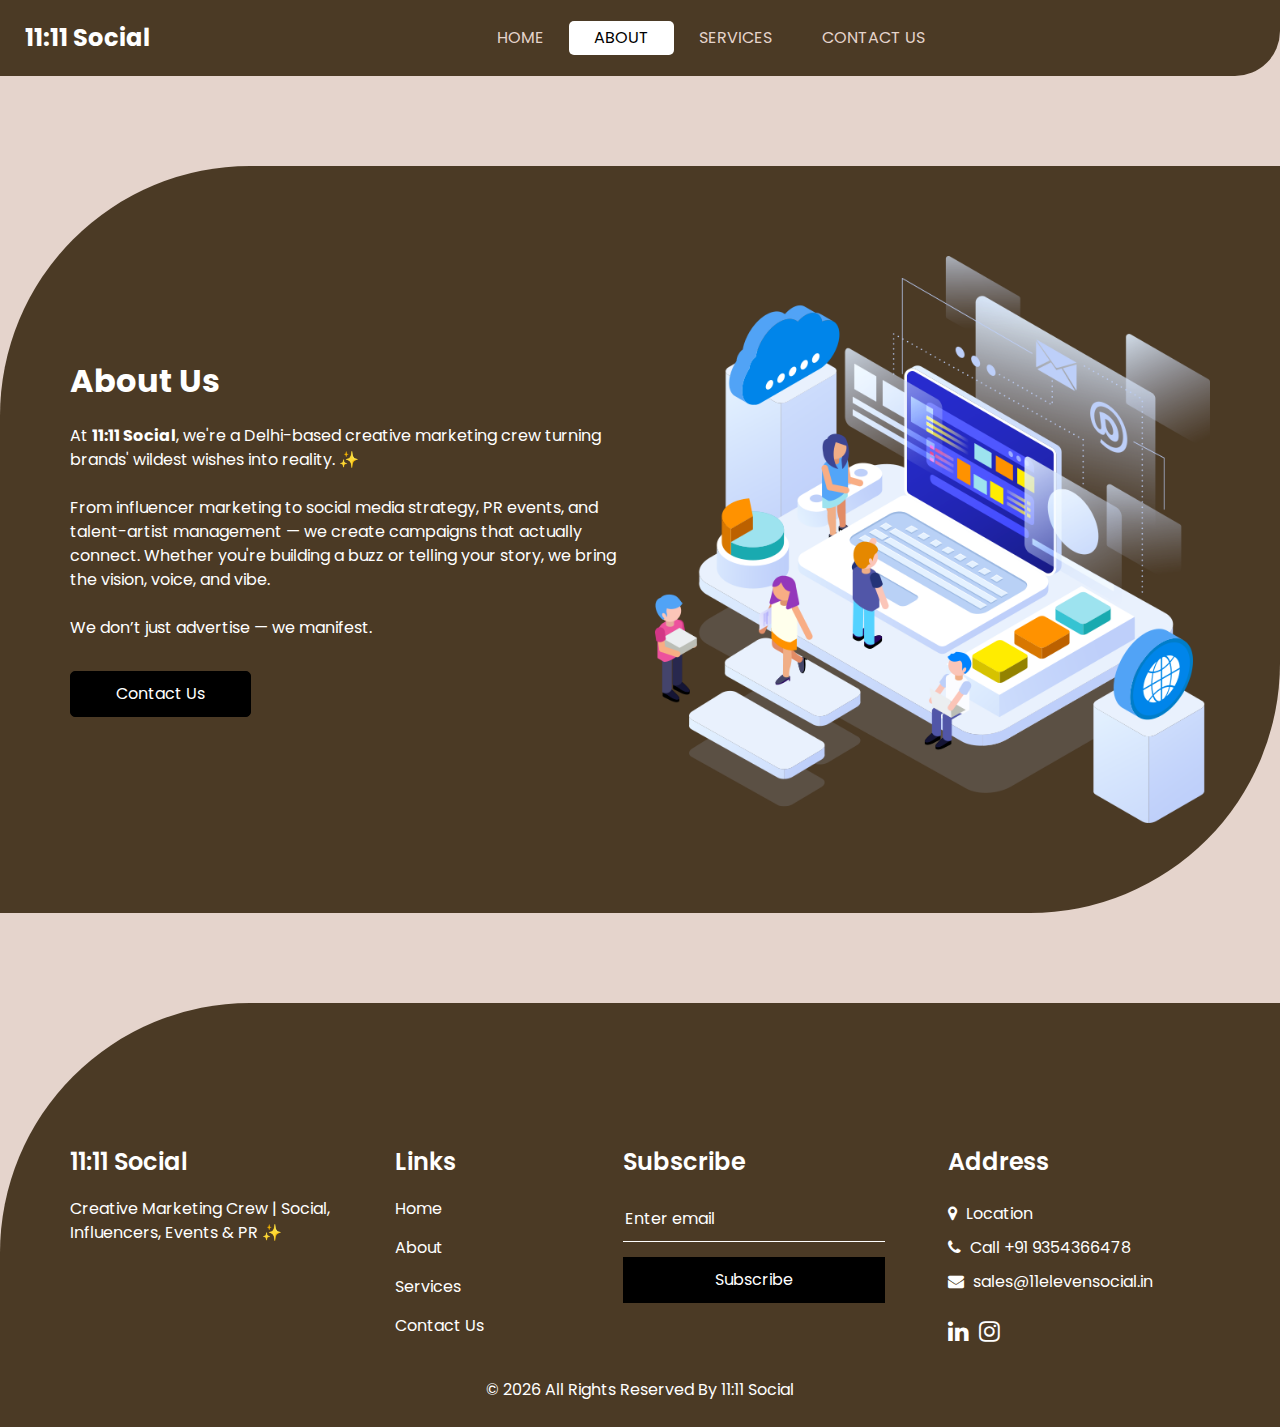
<file: about.html>
<!DOCTYPE html>
<html lang="en">

<head>
  <!-- Basic -->
  <meta charset="utf-8" />
  <meta http-equiv="X-UA-Compatible" content="IE=edge" />
  <!-- Mobile Metas -->
  <meta name="viewport" content="width=device-width, initial-scale=1, shrink-to-fit=no" />
  <!-- Site Metas -->
  <meta name="keywords" content="" />
  <meta name="description" content="" />
  <meta name="author" content="" />

  <title>11:11 Social</title>


  <!-- bootstrap core css -->
  <link rel="stylesheet" type="text/css" href="css/bootstrap.css" />

  <!-- font awesome style -->
  <link href="css/font-awesome.min.css" rel="stylesheet" />

  <!-- Custom styles for this template -->
  <link href="css/style.css" rel="stylesheet" />
  <!-- responsive style -->
  <link href="css/responsive.css" rel="stylesheet" />

</head>

<body class="sub_page">

  <div class="hero_area">
    <!-- header section strats -->
    <header class="header_section">
      <div class="container-fluid">
        <nav class="navbar navbar-expand-lg custom_nav-container ">
          <a class="navbar-brand" href="index.html">
            <span>
              11:11 Social
            </span>
          </a>

          <button class="navbar-toggler" type="button" data-toggle="collapse" data-target="#navbarSupportedContent" aria-controls="navbarSupportedContent" aria-expanded="false" aria-label="Toggle navigation">
            <span class=""> </span>
          </button>

          <div class="collapse navbar-collapse" id="navbarSupportedContent">
            <ul class="navbar-nav  ">
              <li class="nav-item ">
                <a class="nav-link" href="index.html">Home <span class="sr-only">(current)</span></a>
              </li>
              <li class="nav-item active">
                <a class="nav-link" href="about.html"> About</a>
              </li>
              <li class="nav-item">
                <a class="nav-link" href="service.html">Services</a>
              </li>
              <li class="nav-item">
                <a class="nav-link" href="contact.html">Contact Us</a>
              </li>
            </ul>
            <div class="quote_btn-container">
              <a href="" class="quote_btn">
                Get A Quote
              </a>
            </div>
          </div>
        </nav>
      </div>
    </header>
    <!-- end header section -->
  </div>

<!-- about section -->

<section class="about_section layout_padding layout_margin">
  <div class="container">
    <div class="row">
      <div class="col-md-6">
        <div class="detail-box">
          <div class="heading_container">
            <h2>About Us</h2>
          </div>
          <p>
            At <strong>11:11 Social</strong>, we're a Delhi-based creative marketing crew turning brands' wildest wishes into reality. ✨
            <br><br>
            From influencer marketing to social media strategy, PR events, and talent-artist management — we create campaigns that actually connect. Whether you're building a buzz or telling your story, we bring the vision, voice, and vibe.
            <br><br>
            We don’t just advertise — we manifest.
          </p>
          <a href="contact.html">Contact Us</a>
        </div>
      </div>
      <div class="col-md-6">
        <div class="img-box">
          <img src="images/about-img.png" alt="Creative team illustration">
        </div>
      </div>
    </div>
  </div>
</section>

<!-- end about section -->


  <div class="footer_container">
    <!-- info section -->

    <section class="info_section ">
      <div class="container">
        <div class="row">
          <div class="col-md-6 col-lg-3 ">
            <div class="info_detail">
              <h4>
                11:11 Social
              </h4>
              <p>
                Creative Marketing Crew | Social, Influencers, Events & PR ✨
              </p>
            </div>
          </div>
          <div class="col-md-6 col-lg-2 mx-auto">
            <div class="info_link_box">
              <h4>
                Links
              </h4>
              <div class="info_links">
                <a class="" href="index.html">
                  Home
                </a>
                <a class="" href="about.html">
                  About
                </a>
                <a class="" href="service.html">
                  Services
                </a>
                <a class="" href="contact.html">
                  Contact Us
                </a>
              </div>
            </div>
          </div>
<div class="col-md-6 col-lg-3">
  <h4>Subscribe</h4>
  <form action="https://formspree.io/f/mpwdznjl" method="POST">
    <input type="email" name="email" placeholder="Enter email" required />
    <button type="submit">
      Subscribe
    </button>
  </form>
</div>
          <div class="col-md-6 col-lg-3 mb-0 ml-auto">
            <div class="info_contact">
              <h4>
                Address
              </h4>
              <div class="contact_link_box">
                <a href="https://www.google.com/maps/place/11:11+Social/@28.7133293,77.1374536,17z/data=!3m1!4b1!4m6!3m5!1s0x390d01e064812caf:0xd50f9f1f797c3163!8m2!3d28.7133293!4d77.1400285!16s%2Fg%2F11w46kpl4r?entry=ttu&g_ep=EgoyMDI1MDQyMS4wIKXMDSoASAFQAw%3D%3D">
                  <i class="fa fa-map-marker" aria-hidden="true"></i>
                  <span>
                    Location
                  </span>
                </a>
                <a href="">
                  <i class="fa fa-phone" aria-hidden="true"></i>
                  <span>
                    Call +91 9354366478
                  </span>
                </a>
                <a href="">
                  <i class="fa fa-envelope" aria-hidden="true"></i>
                  <span>
                    sales@11elevensocial.in
                  </span>
                </a>
              </div>
            </div>
            <div class="info_social">
              <a href="https://in.linkedin.com/company/11-11-social">
                <i class="fa fa-linkedin" aria-hidden="true"></i>
              </a>
              <a href="https://www.instagram.com/11eleven.social/">
                <i class="fa fa-instagram" aria-hidden="true"></i>
            </div>
          </div>
        </div>
      </div>
    </section>

    <!-- end info section -->

    <!-- footer section -->
    <footer class="footer_section">
      <div class="container">
        <p>
          &copy; <span id="displayYear"></span> All Rights Reserved By
          <a href="//">11:11 Social</a>
        </p>
      </div>
    </footer>
    <!-- footer section -->
  </div>

  <!-- jQery -->
  <script src="js/jquery-3.4.1.min.js"></script>
  <!-- popper js -->
  <script src="https://cdn.jsdelivr.net/npm/popper.js@1.16.0/dist/umd/popper.min.js" integrity="sha384-Q6E9RHvbIyZFJoft+2mJbHaEWldlvI9IOYy5n3zV9zzTtmI3UksdQRVvoxMfooAo" crossorigin="anonymous">
  </script>
  <!-- bootstrap js -->
  <script src="js/bootstrap.js"></script>
  <script src="js/custom.js"></script>

</body>

</html>
</file>
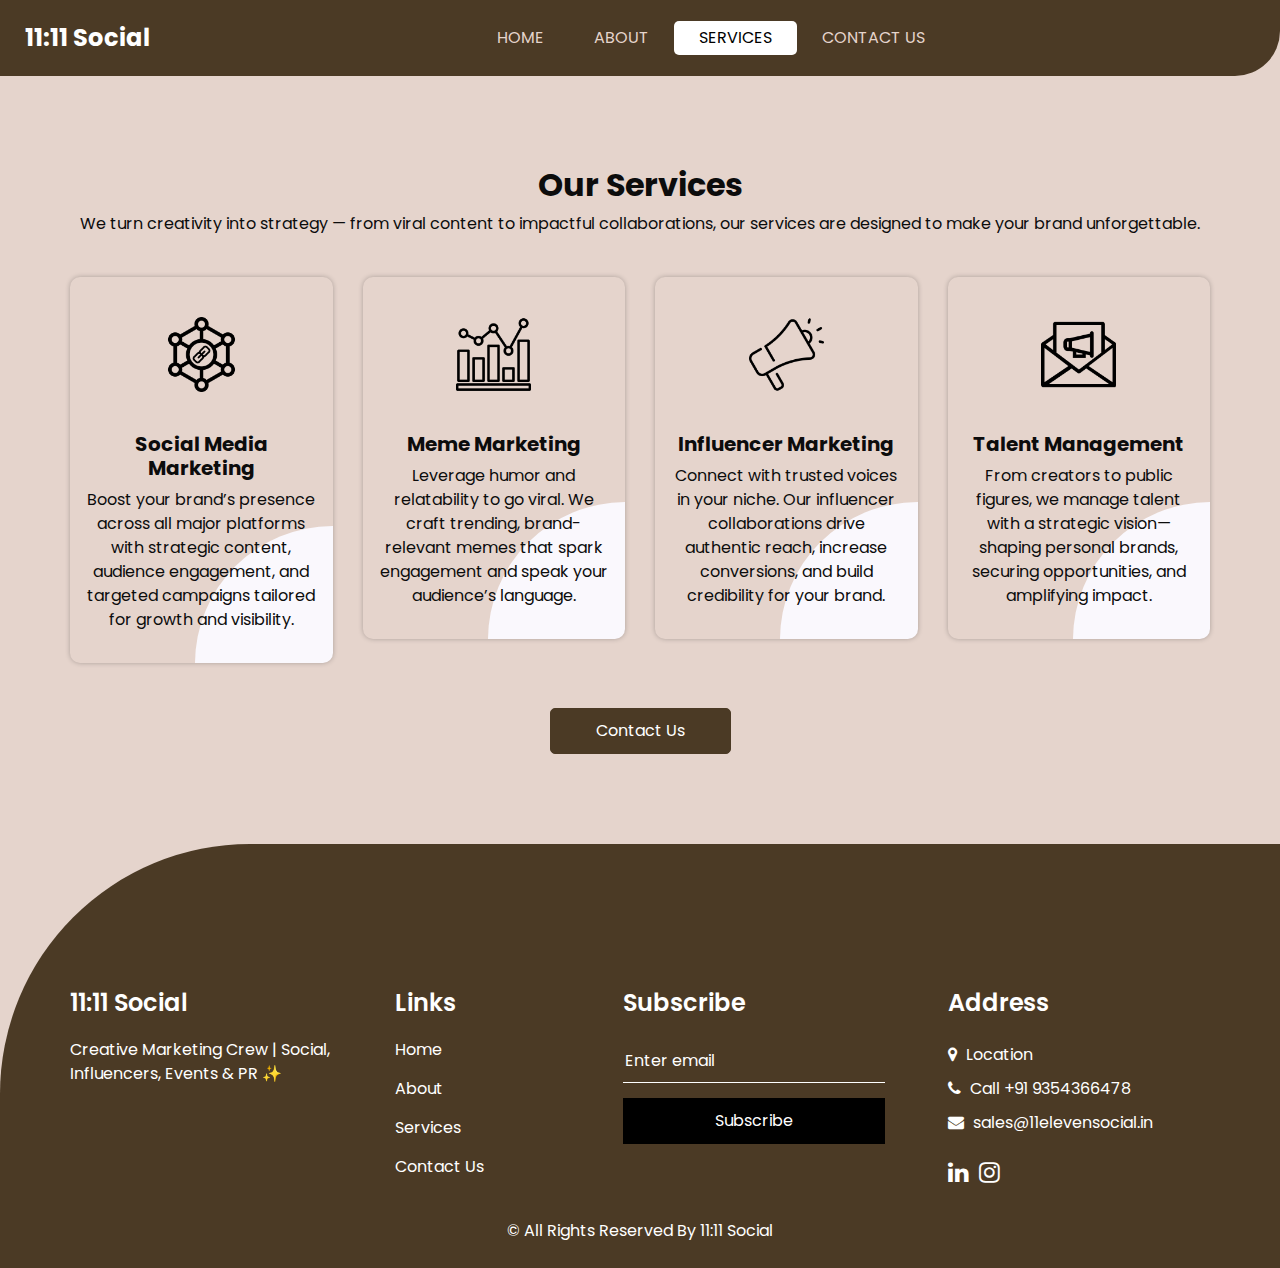
<file: service.html>
<!DOCTYPE html>
<html lang="en">

<head>
  <!-- Basic -->
  <meta charset="utf-8" />
  <meta http-equiv="X-UA-Compatible" content="IE=edge" />
  <!-- Mobile Metas -->
  <meta name="viewport" content="width=device-width, initial-scale=1, shrink-to-fit=no" />
  <!-- Site Metas -->
  <meta name="keywords" content="" />
  <meta name="description" content="" />
  <meta name="author" content="" />

  <title>11:11 Social</title>


  <!-- bootstrap core css -->
  <link rel="stylesheet" type="text/css" href="css/bootstrap.css" />

  <!-- font awesome style -->
  <link href="css/font-awesome.min.css" rel="stylesheet" />

  <!-- Custom styles for this template -->
  <link href="css/style.css" rel="stylesheet" />
  <!-- responsive style -->
  <link href="css/responsive.css" rel="stylesheet" />

</head>

<body class="sub_page">

  <div class="hero_area">
    <!-- header section strats -->
    <header class="header_section">
      <div class="container-fluid">
        <nav class="navbar navbar-expand-lg custom_nav-container ">
          <a class="navbar-brand" href="index.html">
            <span>
              11:11 Social
            </span>
          </a>

          <button class="navbar-toggler" type="button" data-toggle="collapse" data-target="#navbarSupportedContent" aria-controls="navbarSupportedContent" aria-expanded="false" aria-label="Toggle navigation">
            <span class=""> </span>
          </button>

          <div class="collapse navbar-collapse" id="navbarSupportedContent">
            <ul class="navbar-nav  ">
              <li class="nav-item ">
                <a class="nav-link" href="index.html">Home <span class="sr-only">(current)</span></a>
              </li>
              <li class="nav-item">
                <a class="nav-link" href="about.html"> About</a>
              </li>
              <li class="nav-item active">
                <a class="nav-link" href="service.html">Services</a>
              </li>
              <li class="nav-item">
                <a class="nav-link" href="contact.html">Contact Us</a>
              </li>
            </ul>
            <div class="quote_btn-container">
              <a href="" class="quote_btn">
                Get A Quote
              </a>
            </div>
          </div>
        </nav>
      </div>
    </header>
    <!-- end header section -->
  </div>

  <!-- service section -->
  <section class="service_section layout_padding">
    <div class="container">
      <div class="heading_container">
        <h2>
          Our Services
        </h2>
        <p>
          We turn creativity into strategy — from viral content to impactful collaborations, our services are designed to make your brand unforgettable.
        </p>
      </div>
      <div class="row">
        <div class="col-md-6 col-lg-3">
          <div class="box">
            <div class="img-box">
              <img src="images/s1.png" alt="">
            </div>
            <div class="detail-box">
              <h5>
                Social Media Marketing
              </h5>
              <p>
                Boost your brand’s presence across all major platforms with strategic content, audience engagement, and targeted campaigns tailored for growth and visibility.
              </p>
            </div>
          </div>
        </div>
        <div class="col-md-6 col-lg-3">
          <div class="box">
            <div class="img-box">
              <img src="images/s2.png" alt="">
            </div>
            <div class="detail-box">
              <h5>
                Meme Marketing
              </h5>
              <p>
                Leverage humor and relatability to go viral. We craft trending, brand-relevant memes that spark engagement and speak your audience’s language.
              </p>
            </div>
          </div>
        </div>
        <div class="col-md-6 col-lg-3">
          <div class="box">
            <div class="img-box">
              <img src="images/s3.png" alt="">
            </div>
            <div class="detail-box">
              <h5>
                Influencer Marketing
              </h5>
              <p>
                Connect with trusted voices in your niche. Our influencer collaborations drive authentic reach, increase conversions, and build credibility for your brand.
              </p>
            </div>
          </div>
        </div>
        <div class="col-md-6 col-lg-3">
          <div class="box">
            <div class="img-box">
              <img src="images/s4.png" alt="">
            </div>
            <div class="detail-box">
              <h5>
                Talent Management
              </h5>
              <p>
                From creators to public figures, we manage talent with a strategic vision—shaping personal brands, securing opportunities, and amplifying impact.
              </p>
            </div>
          </div>
        </div>
      </div>
      <div class="btn-box">
        <a href="contact.html">
          Contact Us
        </a>
      </div>
    </div>
  </section>
  <!-- end service section -->


  <div class="footer_container">
    <!-- info section -->

    <section class="info_section ">
      <div class="container">
        <div class="row">
          <div class="col-md-6 col-lg-3 ">
            <div class="info_detail">
              <h4>
                11:11 Social
              </h4>
              <p>
                Creative Marketing Crew | Social, Influencers, Events & PR ✨
              </p>
            </div>
          </div>
          <div class="col-md-6 col-lg-2 mx-auto">
            <div class="info_link_box">
              <h4>
                Links
              </h4>
              <div class="info_links">
                <a class="" href="index.html">
                  Home
                </a>
                <a class="" href="about.html">
                  About
                </a>
                <a class="" href="service.html">
                  Services
                </a>
                <a class="" href="contact.html">
                  Contact Us
                </a>
              </div>
            </div>
          </div>
<div class="col-md-6 col-lg-3">
  <h4>Subscribe</h4>
  <form action="https://formspree.io/f/mpwdznjl" method="POST">
    <input type="email" name="email" placeholder="Enter email" required />
    <button type="submit">
      Subscribe
    </button>
  </form>
</div>
          <div class="col-md-6 col-lg-3 mb-0 ml-auto">
            <div class="info_contact">
              <h4>
                Address
              </h4>
              <div class="contact_link_box">
                <a href="https://www.google.com/maps/place/11:11+Social/@28.7133293,77.1374536,17z/data=!3m1!4b1!4m6!3m5!1s0x390d01e064812caf:0xd50f9f1f797c3163!8m2!3d28.7133293!4d77.1400285!16s%2Fg%2F11w46kpl4r?entry=ttu&g_ep=EgoyMDI1MDQyMS4wIKXMDSoASAFQAw%3D%3D">
                  <i class="fa fa-map-marker" aria-hidden="true"></i>
                  <span>
                    Location
                  </span>
                </a>
                <a href="">
                  <i class="fa fa-phone" aria-hidden="true"></i>
                  <span>
                    Call +91 9354366478
                  </span>
                </a>
                <a href="">
                  <i class="fa fa-envelope" aria-hidden="true"></i>
                  <span>
                    sales@11elevensocial.in
                  </span>
                </a>
              </div>
            </div>
            <div class="info_social">
              <a href="https://in.linkedin.com/company/11-11-social">
                <i class="fa fa-linkedin" aria-hidden="true"></i>
              </a>
              <a href="https://www.instagram.com/11eleven.social/">
                <i class="fa fa-instagram" aria-hidden="true"></i>
            </div>
          </div>
        </div>
      </div>
    </section>

    <!-- end info section -->

    <!-- footer section -->
    <footer class="footer_section">
      <div class="container">
        <p>
          &copy; <span id="displayYear"></span> All Rights Reserved By
          <a href="//">11:11 Social</a>
        </p>
      </div>
    </footer>
    <!-- footer section -->
  </div>

  <!-- jQery -->
  <script src="js/jquery-3.4.1.min.js"></script>
  <!-- popper js -->
  <script src="https://cdn.jsdelivr.net/npm/popper.js@1.16.0/dist/umd/popper.min.js" integrity="sha384-Q6E9RHvbIyZFJoft+2mJbHaEWldlvI9IOYy5n3zV9zzTtmI3UksdQRVvoxMfooAo" crossorigin="anonymous">
  </script>
  <!-- bootstrap js -->
  <script src="js/bootstrap.js"></script>

</body>

</html>
</file>
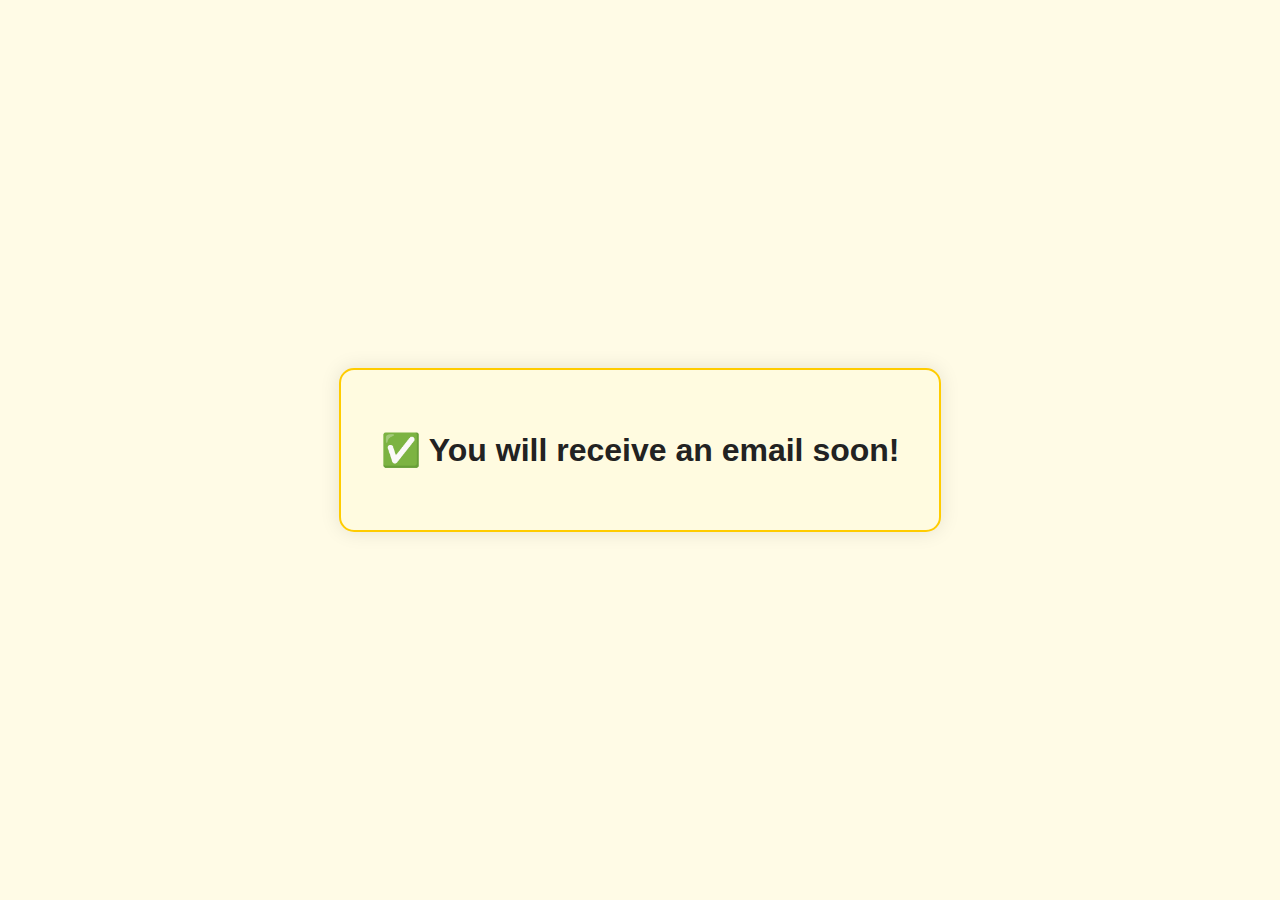
<file: thank-you.html>
<!DOCTYPE html>
<html lang="en">
<head>
  <meta charset="UTF-8" />
  <meta name="viewport" content="width=device-width, initial-scale=1.0"/>
  <title>Thank You</title>
  <style>
    body {
      font-family: Arial, sans-serif;
      background-color: #fffbe6;
      display: flex;
      justify-content: center;
      align-items: center;
      height: 100vh;
      margin: 0;
    }
    .thank-you-box {
      text-align: center;
      border: 2px solid #ffcc00;
      padding: 40px;
      border-radius: 15px;
      background-color: #fffbe0;
      box-shadow: 0 0 20px rgba(0, 0, 0, 0.1);
    }
    .thank-you-box h1 {
      font-size: 2rem;
      color: #222;
    }
  </style>
</head>
<body>
  <div class="thank-you-box">
    <h1>✅ You will receive an email soon!</h1>
  </div>
</body>
</html>
</file>
<file: css/style.css>
@import url("https://fonts.googleapis.com/css2?family=Poppins:wght@400;600;700&display=swap");
body {
  font-family: "Poppins", sans-serif;
  color: #0c0c0c;
  background-color: #e5d4cc;
  overflow-x: hidden;
}

.layout_padding {
  padding: 90px 0;
}

.layout_margin {
  margin: 90px 0;
}

.layout_padding2 {
  padding: 75px 0;
}

.layout_padding2-top {
  padding-top: 75px;
}

.layout_padding2-bottom {
  padding-bottom: 75px;
}

.layout_padding-top {
  padding-top: 90px;
}

.layout_padding-bottom {
  padding-bottom: 90px;
}

.heading_container {
  display: -webkit-box;
  display: -ms-flexbox;
  display: flex;
  -webkit-box-orient: vertical;
  -webkit-box-direction: normal;
      -ms-flex-direction: column;
          flex-direction: column;
  -webkit-box-align: start;
      -ms-flex-align: start;
          align-items: flex-start;
}

.heading_container h2 {
  position: relative;
  font-weight: bold;
}

.heading_container h2 span {
  color: #4b3a25;
}

.heading_container.heading_center {
  -webkit-box-align: center;
      -ms-flex-align: center;
          align-items: center;
  text-align: center;
}

a,
a:hover,
a:focus {
  text-decoration: none;
}

a:hover,
a:focus {
  color: initial;
}

.btn,
.btn:focus {
  outline: none !important;
  -webkit-box-shadow: none;
          box-shadow: none;
}

/*header section*/
.hero_area {
  position: relative;
  min-height: 100vh;
  display: -webkit-box;
  display: -ms-flexbox;
  display: flex;
  -webkit-box-orient: vertical;
  -webkit-box-direction: normal;
      -ms-flex-direction: column;
          flex-direction: column;
  background-color: #4b3a25;
  border-radius: 0 0 350px 0;
}

.sub_page .hero_area {
  min-height: auto;
  border-radius: 0 0 45px 0;
}

.header_section {
  padding: 15px 0;
}

.header_section .container-fluid {
  padding-right: 25px;
  padding-left: 25px;
}

.navbar-brand span {
  font-weight: bold;
  color: #ffffff;
  font-size: 24px;
}

.custom_nav-container {
  padding: 0;
}

.custom_nav-container .navbar-nav {
  margin: auto;
}

.custom_nav-container .navbar-nav .nav-item .nav-link {
  padding: 5px 25px;
  color: #e5d4cc;
  text-align: center;
  text-transform: uppercase;
  border-radius: 5px;
  -webkit-transition: all 0.3s;
  transition: all 0.3s;
}

.custom_nav-container .navbar-nav .nav-item:hover .nav-link, .custom_nav-container .navbar-nav .nav-item.active .nav-link {
  color: #000000;
  background-color: #ffffff;
}

.custom_nav-container .navbar-toggler {
  outline: none;
}

.custom_nav-container .navbar-toggler {
  padding: 0;
  width: 37px;
  height: 42px;
  -webkit-transition: all 0.3s;
  transition: all 0.3s;
}

.custom_nav-container .navbar-toggler span {
  display: block;
  width: 35px;
  height: 4px;
  background-color: #ffffff;
  margin: 7px 0;
  -webkit-transition: all 0.3s;
  transition: all 0.3s;
  position: relative;
  border-radius: 5px;
  transition: all 0.3s;
}

.custom_nav-container .navbar-toggler span::before, .custom_nav-container .navbar-toggler span::after {
  content: "";
  position: absolute;
  left: 0;
  height: 100%;
  width: 100%;
  background-color: #ffffff;
  top: -10px;
  border-radius: 5px;
  -webkit-transition: all 0.3s;
  transition: all 0.3s;
}

.custom_nav-container .navbar-toggler span::after {
  top: 10px;
}

.custom_nav-container .navbar-toggler[aria-expanded="true"] {
  -webkit-transform: rotate(360deg);
          transform: rotate(360deg);
}

.custom_nav-container .navbar-toggler[aria-expanded="true"] span {
  -webkit-transform: rotate(45deg);
          transform: rotate(45deg);
}

.custom_nav-container .navbar-toggler[aria-expanded="true"] span::before, .custom_nav-container .navbar-toggler[aria-expanded="true"] span::after {
  -webkit-transform: rotate(90deg);
          transform: rotate(90deg);
  top: 0;
}

.custom_nav-container .navbar-toggler[aria-expanded="true"] .s-1 {
  -webkit-transform: rotate(45deg);
          transform: rotate(45deg);
  margin: 0;
  margin-bottom: -4px;
}

.custom_nav-container .navbar-toggler[aria-expanded="true"] .s-2 {
  display: none;
}

.custom_nav-container .navbar-toggler[aria-expanded="true"] .s-3 {
  -webkit-transform: rotate(-45deg);
          transform: rotate(-45deg);
  margin: 0;
  margin-top: -4px;
}

.custom_nav-container .navbar-toggler[aria-expanded="false"] .s-1,
.custom_nav-container .navbar-toggler[aria-expanded="false"] .s-2,
.custom_nav-container .navbar-toggler[aria-expanded="false"] .s-3 {
  -webkit-transform: none;
          transform: none;
}

.quote_btn-container {
  display: -webkit-box;
  display: -ms-flexbox;
  display: flex;
  -webkit-box-align: center;
      -ms-flex-align: center;
          align-items: center;
}

.quote_btn-container a {
  color: #000000;
  text-transform: uppercase;
}

.quote_btn-container a span {
  margin-left: 5px;
}

.quote_btn-container a:hover {
  color: #000000;
}

.quote_btn-container .quote_btn {
  display: inline-block;
  padding: 5px 25px;
  background-color: #000000;
  color: #ffffff;
  border-radius: 5px;
  -webkit-transition: all 0.3s;
  transition: all 0.3s;
  border: 1px solid #000000;
}

.quote_btn-container .quote_btn:hover {
  color: #ffffff;
  -webkit-transform: translateY(-3px);
          transform: translateY(-3px);
}

/*end header section*/
/* slider section */
.slider_section {
  -webkit-box-flex: 1;
      -ms-flex: 1;
          flex: 1;
  display: -webkit-box;
  display: -ms-flexbox;
  display: flex;
  -webkit-box-align: center;
      -ms-flex-align: center;
          align-items: center;
  padding: 45px 0;
}

.slider_section .row {
  -webkit-box-align: center;
      -ms-flex-align: center;
          align-items: center;
}

.slider_section #customCarousel1 {
  width: 100%;
  position: unset;
}

.slider_section .detail-box {
  text-align: center;
  color: #ffffff;
}

.slider_section .detail-box h1 {
  font-weight: bold;
  margin-bottom: 20px;
}

.slider_section .detail-box .btn-box {
  display: -webkit-box;
  display: -ms-flexbox;
  display: flex;
  -webkit-box-pack: center;
      -ms-flex-pack: center;
          justify-content: center;
  margin: 0 -5px;
  margin-top: 45px;
}

.slider_section .detail-box .btn-box a {
  margin: 5px;
  text-align: center;
  width: 185px;
}

.slider_section .detail-box .btn-box .btn1 {
  display: inline-block;
  padding: 12px 15px;
  background-color: #5a2a8f;
  color: #ffffff;
  border-radius: 5px;
  -webkit-transition: all 0.3s;
  transition: all 0.3s;
  border: 1px solid #5a2a8f;
}

.slider_section .detail-box .btn-box .btn1:hover {
  color: #ffffff;
  -webkit-transform: translateY(-3px);
          transform: translateY(-3px);
}

.slider_section .img-box img {
  width: 100%;
}

.slider_section .carousel-indicators {
  position: unset;
  margin: 0;
  -webkit-box-pack: center;
      -ms-flex-pack: center;
          justify-content: center;
  -webkit-box-align: center;
      -ms-flex-align: center;
          align-items: center;
  margin-top: 45px;
}

.slider_section .carousel-indicators li {
  background-color: #ffffff;
  width: 15px;
  height: 15px;
  border-radius: 100%;
  opacity: 1;
}

.slider_section .carousel-indicators li.active {
  width: 23px;
  height: 23px;
  background-color: #000000;
}

.service_section {
  text-align: center;
}

.service_section .heading_container {
  -webkit-box-align: center;
      -ms-flex-align: center;
          align-items: center;
}

.service_section .box {
  margin-top: 25px;
  padding: 15px;
  border-radius: 10px;
  -webkit-box-shadow: 0 0 5px 0 rgba(0, 0, 0, 0.25);
          box-shadow: 0 0 5px 0 rgba(0, 0, 0, 0.25);
  position: relative;
  overflow: hidden;
  -webkit-transition: all 0.3s;
  transition: all 0.3s;
}

.service_section .box::before {
  content: "";
  width: 275px;
  height: 275px;
  position: absolute;
  right: -137.5px;
  bottom: -137.5px;
  background-color: #faf8fd;
  z-index: -1;
  border-radius: 100%;
  -webkit-transition: all 0.3s;
  transition: all 0.3s;
}

.service_section .box .img-box {
  display: -webkit-box;
  display: -ms-flexbox;
  display: flex;
  -webkit-box-pack: center;
      -ms-flex-pack: center;
          justify-content: center;
  -webkit-box-align: center;
      -ms-flex-align: center;
          align-items: center;
  height: 125px;
  border-radius: 15px;
  -webkit-transition: all 0.3s;
  transition: all 0.3s;
}

.service_section .box .img-box img {
  width: 75px;
  -webkit-transition: all 0.3s;
  transition: all 0.3s;
}

.service_section .box .detail-box {
  margin-top: 15px;
}

.service_section .box .detail-box h5 {
  font-weight: bold;
  position: relative;
}

.service_section .box .detail-box a {
  color: inherit;
}

.service_section .box:hover {
  color: #ffffff;
}

.service_section .box:hover::before {
  -webkit-transform: scale(5);
          transform: scale(5);
  background-color: #4b3a25;
}

.service_section .box:hover img {
  -webkit-filter: invert(1);
          filter: invert(1);
}

.service_section .btn-box {
  display: -webkit-box;
  display: -ms-flexbox;
  display: flex;
  -webkit-box-pack: center;
      -ms-flex-pack: center;
          justify-content: center;
  margin-top: 45px;
}

.service_section .btn-box a {
  display: inline-block;
  padding: 10px 45px;
  background-color: #4b3a25;
  color: #ffffff;
  border-radius: 5px;
  -webkit-transition: all 0.3s;
  transition: all 0.3s;
  border: 1px solid #4b3a25;
}

.service_section .btn-box a:hover {
  color: #ffffff;
  -webkit-transform: translateY(-3px);
          transform: translateY(-3px);
}

.about_section {
  background-color: #4b3a25;
  color: #ffffff;
  border-radius: 250px 0 250px 0;
}

.about_section .row {
  -webkit-box-align: center;
      -ms-flex-align: center;
          align-items: center;
}

.about_section .img-box {
  position: relative;
}

.about_section .img-box img {
  width: 100%;
}

.about_section .detail-box p {
  margin-top: 15px;
}

.about_section .detail-box a {
  display: inline-block;
  padding: 10px 45px;
  background-color: #000000;
  color: #ffffff;
  border-radius: 5px;
  -webkit-transition: all 0.3s;
  transition: all 0.3s;
  border: 1px solid #000000;
  margin-top: 15px;
}

.about_section .detail-box a:hover {
  color: #ffffff;
  -webkit-transform: translateY(-3px);
          transform: translateY(-3px);
}

.case_section .heading_container {
  -webkit-box-align: center;
      -ms-flex-align: center;
          align-items: center;
}

.case_section .heading_container h2::before {
  left: 50%;
  -webkit-transform: translateX(-50%);
          transform: translateX(-50%);
}

.case_section .box {
  margin-top: 45px;
  background-color: #ffffff;
  -webkit-box-shadow: 0 0 10px 0 rgba(0, 0, 0, 0.15);
          box-shadow: 0 0 10px 0 rgba(0, 0, 0, 0.15);
  text-align: center;
}

.case_section .box .img-box {
  position: relative;
}

.case_section .box .img-box img {
  width: 100%;
}

.case_section .box .detail-box {
  padding: 25px;
}

.case_section .box .detail-box h5 {
  font-weight: bold;
}

.case_section .box .detail-box p {
  font-size: 15px;
}

.case_section .box .detail-box a {
  color: #4b3a25;
}

.client_section .box {
  display: -webkit-box;
  display: -ms-flexbox;
  display: flex;
  -webkit-box-orient: vertical;
  -webkit-box-direction: normal;
      -ms-flex-direction: column;
          flex-direction: column;
  -webkit-box-align: center;
      -ms-flex-align: center;
          align-items: center;
  margin: 45px 0;
  text-align: center;
}

.client_section .box .img-box {
  width: 125px;
  height: 125px;
  min-width: 125px;
  position: relative;
  margin-bottom: -62.5px;
}

.client_section .box .img-box img {
  width: 100%;
  border-radius: 100%;
}

.client_section .box .client_info .client_name h5 {
  font-weight: bold;
  margin-bottom: 0;
  text-transform: uppercase;
}

.client_section .box .client_info .client_name h6 {
  margin-bottom: 0;
  color: #4b3a25;
  font-weight: normal;
  font-size: 15px;
  text-transform: uppercase;
}

.client_section .box .client_info i {
  font-size: 24px;
}

.client_section .box p {
  margin-top: 15px;
}

.client_section .box .detail-box {
  background-color: #ffffff;
  background-color: #4b3a25;
  color: #ffffff;
  border-radius: 15px;
  padding: 85px 45px 15px 45px;
}

.client_section .carousel-indicators {
  position: unset;
  margin: 0;
  -webkit-box-pack: center;
      -ms-flex-pack: center;
          justify-content: center;
  -webkit-box-align: center;
      -ms-flex-align: center;
          align-items: center;
}

.client_section .carousel-indicators li {
  background-color: #4b3a25;
  width: 10px;
  height: 10px;
  border-radius: 100%;
  opacity: 1;
}

.client_section .carousel-indicators li.active {
  width: 20px;
  height: 20px;
  background-color: #000000;
}

.contact_section {
  position: relative;
}

.contact_section form {
  margin-top: 45px;
}

.contact_section input {
  width: 100%;
  border: none;
  height: 50px;
  margin-bottom: 25px;
  padding-left: 15px;
  background-color: transparent;
  outline: none;
  color: #000000;
  border: 1px solid #a5a5a5;
}

.contact_section input::-webkit-input-placeholder {
  color: #1c1b1b;
}

.contact_section input:-ms-input-placeholder {
  color: #1c1b1b;
}

.contact_section input::-ms-input-placeholder {
  color: #1c1b1b;
}

.contact_section input::placeholder {
  color: #1c1b1b;
}

.contact_section input.message-box {
  height: 120px;
}

.contact_section button {
  font-family: "Poppins", sans-serif;
  display: inline-block;
  padding: 10px 65px;
  background-color: #4b3a25;
  color: #ffffff;
  border-radius: 3px;
  -webkit-transition: all 0.3s;
  transition: all 0.3s;
  border: 1px solid #4b3a25;
  color: #fff;
  margin-top: 10px;
}

.contact_section button:hover {
  color: #ffffff;
  -webkit-transform: translateY(-3px);
          transform: translateY(-3px);
}

.contact_section .map_container {
  height: 100%;
  min-height: 325px;
  overflow: hidden;
  margin-left: 45px;
}

.contact_section .map_container .map {
  height: 100%;
}

.contact_section .map_container .map #googleMap {
  height: 100%;
}

.footer_container {
  background-color: #4b3a25;
  color: #ffffff;
  border-radius: 350px 0 0 0;
  padding-top: 145px;
}

/* info section */
.info_section h4 {
  font-weight: 600;
  margin-bottom: 20px;
}

.info_section .info_contact .contact_link_box {
  display: -webkit-box;
  display: -ms-flexbox;
  display: flex;
  -webkit-box-orient: vertical;
  -webkit-box-direction: normal;
      -ms-flex-direction: column;
          flex-direction: column;
}

.info_section .info_contact .contact_link_box a {
  margin: 5px 0;
  color: #ffffff;
}

.info_section .info_contact .contact_link_box a i {
  margin-right: 5px;
}

.info_section .info_contact .contact_link_box a:hover {
  color: #000000;
}

.info_section .info_social {
  display: -webkit-box;
  display: -ms-flexbox;
  display: flex;
  margin-top: 20px;
}

.info_section .info_social a {
  display: -webkit-box;
  display: -ms-flexbox;
  display: flex;
  -webkit-box-pack: center;
      -ms-flex-pack: center;
          justify-content: center;
  -webkit-box-align: center;
      -ms-flex-align: center;
          align-items: center;
  color: #ffffff;
  border-radius: 100%;
  margin-right: 10px;
  font-size: 24px;
}

.info_section .info_social a:hover {
  color: #000000;
}

.info_section .info_links {
  display: -webkit-box;
  display: -ms-flexbox;
  display: flex;
  -webkit-box-orient: vertical;
  -webkit-box-direction: normal;
      -ms-flex-direction: column;
          flex-direction: column;
  -ms-flex-wrap: wrap;
      flex-wrap: wrap;
}

.info_section .info_links a {
  display: -webkit-box;
  display: -ms-flexbox;
  display: flex;
  -webkit-box-align: center;
      -ms-flex-align: center;
          align-items: center;
  margin-bottom: 15px;
  color: #ffffff;
}

.info_section .info_links a:hover {
  color: #000000;
}

.info_section form input {
  border: none;
  border-bottom: 1px solid #ffffff;
  background-color: transparent;
  width: 100%;
  height: 45px;
  color: #ffffff;
  outline: none;
}

.info_section form input::-webkit-input-placeholder {
  color: #ffffff;
}

.info_section form input:-ms-input-placeholder {
  color: #ffffff;
}

.info_section form input::-ms-input-placeholder {
  color: #ffffff;
}

.info_section form input::placeholder {
  color: #ffffff;
}

.info_section form button {
  width: 100%;
  text-align: center;
  display: inline-block;
  padding: 10px 55px;
  background-color: #000000;
  color: #ffffff;
  border-radius: 0;
  -webkit-transition: all 0.3s;
  transition: all 0.3s;
  border: 1px solid #000000;
  margin-top: 15px;
}

.info_section form button:hover {
  color: #ffffff;
  -webkit-transform: translateY(-3px);
          transform: translateY(-3px);
}

/* end info section */
/* footer section*/
.footer_section {
  position: relative;
  text-align: center;
}

.footer_section p {
  padding: 25px 0;
  margin: 0;
}

.footer_section p a {
  color: inherit;
}
/*# sourceMappingURL=style.css.map */

.carousel-control-prev,
.carousel-control-next {
  width: 5%;
  top: 35%;
}

.carousel-indicators li {
  background-color: #ffffff;
  border: 1px solid #4b3621;
  width: 12px;
  height: 12px;
  border-radius: 50%;
  margin: 0 6px;
}

.carousel-indicators .active {
  background-color: #4b3621;
}


.carousel-inner {
  margin-bottom: 3rem;
}

.carousel-indicators {
  margin-bottom: 1.5rem;
}

.case_section .carousel-indicators {
  margin-top: 2rem;
  position: relative;
  z-index: 1;
}

.quote_btn {
  display: none !important;
}




  .popup {
    position: fixed;
    top: 40%;
    left: 50%;
    transform: translate(-50%, -50%);
    background: #fff;
    border-radius: 16px;
    padding: 30px 50px;
    text-align: center;
    font-size: 18px;
    color: #222;
    box-shadow: 0 8px 24px rgba(0,0,0,0.2);
    z-index: 9999;
    animation: popupAnim 0.4s ease;
  }
  .popup.hidden {
    display: none;
  }
  @keyframes popupAnim {
    0% { transform: translate(-50%, -60%) scale(0.9); opacity: 0; }
    100% { transform: translate(-50%, -50%) scale(1); opacity: 1; }
  }
</file>
<file: css/responsive.css>
@media (max-width: 1300px) {
  .footer_container {
    border-radius: 250px 0 0 0;
  }
}

@media (max-width: 1120px) {}

@media (max-width: 992px) {
  .hero_area {
    height: auto;
  }

  .quote_btn-container {
    display: none;
  }

  .custom_nav-container .navbar-nav {
    margin: 0;
    margin-left: auto;
    align-items: center;
  }

  .custom_nav-container .navbar-nav {
    padding-top: 15px;
  }


  .custom_nav-container .navbar-nav .nav-item .nav-link {
    padding: 5px 25px;
    margin: 5px 0;
  }

  .slider_section {
    padding: 75px 0;
  }

  .contact_section .img-box {
    margin-top: 45px;
  }

  .info_section .row>div:nth-child(1) {
    margin-bottom: 25px;
  }

  .info_section .row>div:nth-child(2) {
    margin-bottom: 25px;
  }
}

@media (max-width: 768px) {
  .hero_area {
    border-radius: 0 0 250px 0;
  }

  .slider_section .detail-box {
    margin-top: 45px;
  }

  .about_section {
    border-radius: 150px 0 150px 0;
  }

  .about_section .img-box {
    margin-top: 45px;
  }

  .contact_section .row {
    flex-direction: column-reverse;
  }

  .contact_section .map_container {
    margin-left: 0;
    margin-bottom: 45px;
    height: 375px;
  }

  .info_section .row>div:nth-child(3) {
    margin-bottom: 35px;
  }

  .info_section .row>div {
    display: flex;
    flex-direction: column;
    align-items: center;
    text-align: center;

  }

  .info_section .info_links {
    align-items: center;
  }

  .info_section form input {
    text-align: center;
  }
}

@media (max-width: 576px) {}

@media (max-width: 480px) {}

@media (max-width: 420px) {}

@media (max-width: 376px) {}

@media (min-width: 1200px) {
  .container {
    max-width: 1170px;
  }
}
</file>
